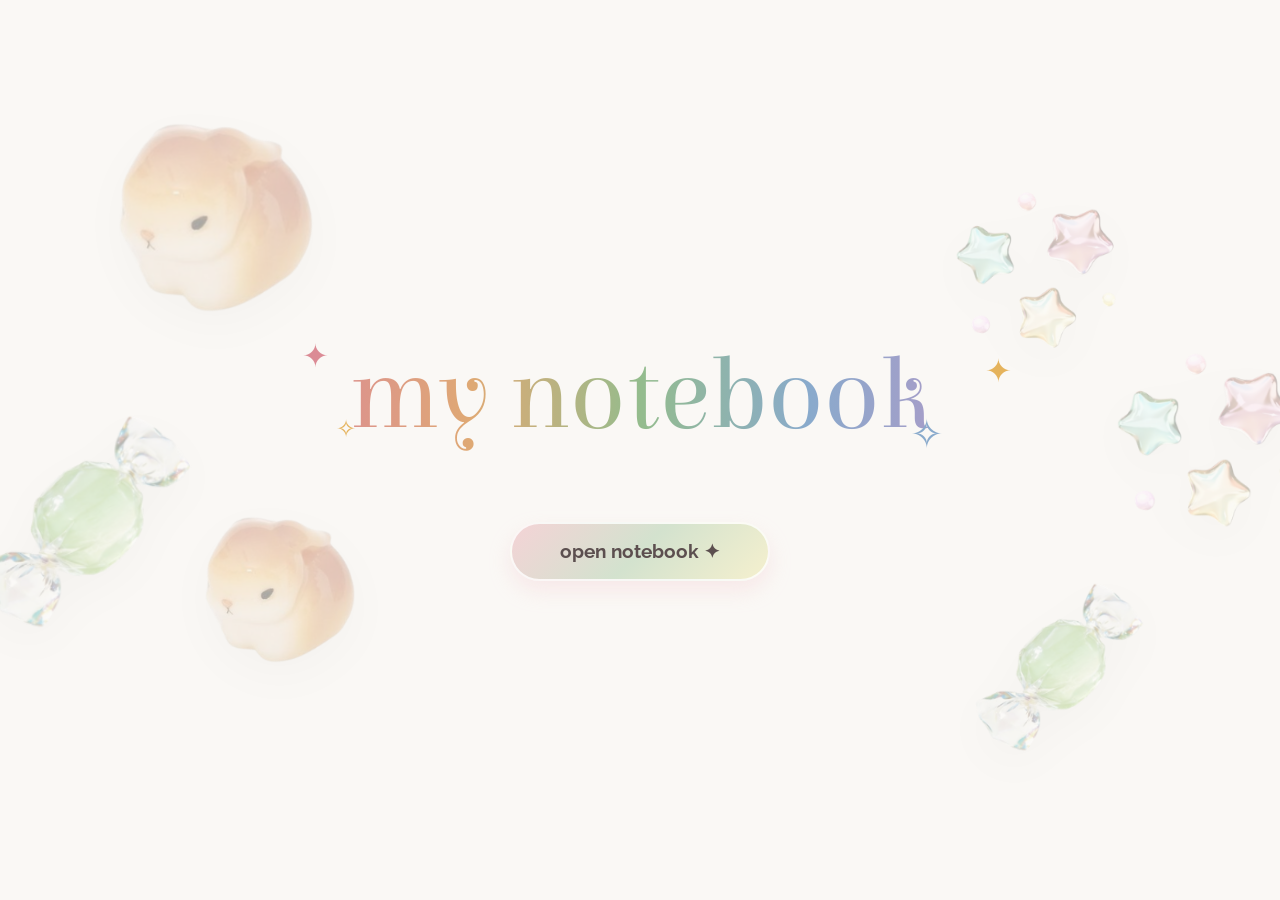
<file: index.html>
<!DOCTYPE html>
<html lang="en">
<head>
    <meta charset="UTF-8">
    <meta name="viewport" content="width=device-width, initial-scale=1.0">
    <title>My Notebook</title>
    <link rel="stylesheet" href="css/style.css">
    <link rel="stylesheet" href="https://cdnjs.cloudflare.com/ajax/libs/font-awesome/6.0.0/css/all.min.css">
    <link href="https://fonts.googleapis.com/css2?family=Elsie&family=Mulish:wght@400;600&family=Raleway:wght@500;700&display=swap" rel="stylesheet">
</head>
<body>
    
    <div id="intro-screen" class="hero-section">
        <div class="floating-assets">
            <img src="assets/bunny.png" class="deco deco-1" alt="Bunny">
            <img src="assets/candy.png" class="deco deco-2" alt="Candy">
            <img src="assets/stars.png" class="deco deco-3" alt="Stars">
            <img src="assets/bunny.png" class="deco deco-4" alt="Bunny">
            <img src="assets/candy.png" class="deco deco-5" alt="Candy">
            <img src="assets/stars.png" class="deco deco-6" alt="Stars">
        </div>

        <div class="title-wrapper">
            <span class="sparkle s1">✦</span>
            <span class="sparkle s2">✧</span>
            <h1 class="giant-title">my notebook</h1>
            <span class="sparkle s3">✦</span>
            <span class="sparkle s4">✧</span>
        </div>
        <button id="enter-btn" class="enter-btn" type="button">open notebook <span>✦</span></button>
    </div>

    <nav class="sticker-board" id="main-nav" style="display: none;">
        <a href="/" class="sticker tag-pink">Home</a>
        <a href="#" id="nav-desktop" class="sticker tag-green">Desktop</a>
        <a href="#" id="nav-cool-stuff" class="sticker tag-blue">Cool Stuff</a>
        <a href="#" id="nav-aquarium" class="sticker tag-purple">Aquarium</a>
    </nav>

    <main id="desktop" class="desktop-environment hidden">
        
        <div class="desktop-icons">
            <div class="icon" tabindex="0" id="projects-icon">
                <i class="fas fa-folder icon-graphic"></i>
                <span>Projects</span>
            </div>
            <div class="icon" tabindex="0">
                <i class="fas fa-image icon-graphic"></i>
                <span>Gallery</span>
            </div>
            <div class="icon" tabindex="0">
                <i class="fas fa-star icon-graphic"></i>
                <span>Favorites</span>
            </div>
        </div>

        <div class="os-window main-window" id="window1">
            <div class="title-bar" id="window1-header">
                <div class="window-controls">
                    <div class="control red"></div>
                    <div class="control yellow"></div>
                    <div class="control green"></div>
                </div>
                <div class="title-text">my-corner.html</div>
                <div class="spacer"></div>
            </div>
            <div class="window-content">
                <div class="content-header">
                    <h2>Welcome to my desktop</h2>
                    <p>Just a casual little space for my favorite things and bits of inspiration.</p>
                </div>
                <div class="placeholder-image">
                    <span>art goes here</span>
                </div>
            </div>
        </div>

        <div class="os-window player-window" id="window2">
            <div class="title-bar" id="window2-header">
                <div class="window-controls">
                    <div class="control red"></div>
                    <div class="control yellow"></div>
                    <div class="control green"></div>
                </div>
                <div class="title-text">MINIPLAY</div>
                <div class="spacer"></div>
            </div>
            <div class="player-content">
                <div class="album-art"><i class="fas fa-music"></i></div>
                <div class="track-info">
                    <h4>Starlight Lullaby</h4>
                    <p>Dreamy Mix</p>
                </div>
                <div class="player-controls">
                    <i class="fas fa-backward"></i>
                    <i class="fas fa-pause-circle play-btn" id="music-toggle"></i>
                    <i class="fas fa-forward"></i>
                </div>
            </div>
            <div class="progress-bar">
                <div class="progress"></div>
            </div>
        </div>

        <div class="os-window model-window" id="window3">
            <div class="title-bar" id="window3-header">
                <div class="window-controls">
                    <div class="control red"></div>
                    <div class="control yellow"></div>
                    <div class="control green"></div>
                </div>
                <div class="title-text">DOODLE_PAD.exe</div>
                <div class="spacer"></div>
            </div>
            <div class="window-content doodle-wrapper">
                <canvas id="doodle-canvas"></canvas>
                <div class="doodle-toolbar">
                    <div class="slider-container" title="Adjust Pen Size">
                        <i class="fas fa-circle dot-small"></i>
                        <input type="range" id="pen-size" min="1" max="40" value="5">
                        <i class="fas fa-circle dot-large"></i>
                    </div>
                    <div class="color-palette">
                        <div class="swatch active" style="background: #db8b95;" data-color="#db8b95"></div>
                        <div class="swatch" style="background: #dfa974;" data-color="#dfa974"></div>
                        <div class="swatch" style="background: #94bc8d;" data-color="#94bc8d"></div>
                        <div class="swatch" style="background: #89aacc;" data-color="#89aacc"></div>
                        <div class="swatch" style="background: #b099c7;" data-color="#b099c7"></div>
                        <div class="swatch" style="background: #5c4f4f;" data-color="#5c4f4f"></div>
                        <div class="swatch eraser-swatch" title="Eraser Tool" id="eraser-tool">
                            <i class="fas fa-eraser"></i>
                        </div>
                    </div>
                    <i class="fas fa-trash-alt clear-btn" id="clear-canvas" title="Clear Canvas"></i>
                </div>
            </div>
        </div>

        <div class="os-window explorer-window" id="window4" style="display: none;">
            <div class="title-bar" id="window4-header">
                <div class="window-controls">
                    <div class="control red close-btn" id="close-projects"></div>
                    <div class="control yellow"></div>
                    <div class="control green"></div>
                </div>
                <div class="title-text">~/Desktop/Projects</div>
                <div class="spacer"></div>
            </div>
            <div class="explorer-content">
                <div class="explorer-grid">
                    <div class="project-item" data-title="sky-cavern" data-desc="An Atari inspired shooter game I created as a Father's Day present for my dad!" data-link="https://github.com/botW-programmer/Sky-Cavern">
                        <i class="fas fa-gamepad folder-icon pink-icon"></i>
                        <span>sky-cavern</span>
                    </div>
                    <div class="project-item" data-title="holmes" data-desc="HOLMES is a client-side digital forensics platform designed for zero-knowledge data analysis, enabling investigators to perform disk carving, network topology mapping, and steganography detection directly within a secure browser environment." data-link="https://github.com/botW-programmer/HOLMES">
                        <i class="fas fa-user-secret folder-icon green-icon"></i>
                        <span>holmes</span>
                    </div>
                    <div class="project-item" data-title="pixel todo" data-desc="A cute desktop widget that's always running! Save your tasks here locally and come back to them whenever necessary!" data-link="https://github.com/botW-programmer/pixel-todo-widget">
                        <i class="fas fa-check-square folder-icon blue-icon"></i>
                        <span>pixel todo</span>
                    </div>
                    <div class="project-item" data-title="sprout" data-desc="Sprout is your best friend who lives right on your desktop! When you forget to take breaks, he gets sad and begins to droop, but whenever you remember, he sprouts back up!" data-link="https://github.com/botW-programmer/sprout">
                        <i class="fas fa-seedling folder-icon yellow-icon"></i>
                        <span>sprout</span>
                    </div>
                </div>
                
                <div class="preview-pane" id="project-preview">
                    <div class="preview-empty" id="preview-empty">
                        <i class="fas fa-mouse-pointer"></i>
                        <p>Select a project to view details</p>
                    </div>
                    <div class="preview-details hidden" id="preview-details">
                        <h3 id="preview-title">Project Name</h3>
                        <p id="preview-desc">Description goes here.</p>
                        <a href="#" id="preview-link" target="_blank" class="github-btn"><i class="fab fa-github"></i> View on GitHub</a>
                    </div>
                </div>
            </div>
        </div>
    </main>

    <section id="aquarium-view" style="display: none;">
        <div class="aquarium-scene" id="aquarium-container">
            <div class="hint-text">Click to feed the fish!</div>
            </div>
    </section>

    <audio id="bg-music" loop>
        <source src="assets/music.mp3" type="audio/mpeg">
    </audio>

    <script>
        // core nav/ intro logi
        const enterBtn = document.getElementById('enter-btn');
        const introScreen = document.getElementById('intro-screen');
        const desktopView = document.getElementById('desktop');
        const aquariumView = document.getElementById('aquarium-view');
        const mainNav = document.getElementById('main-nav');
        
        const bgMusic = document.getElementById('bg-music');
        const musicToggleBtn = document.getElementById('music-toggle');

        enterBtn.addEventListener('click', () => {
            introScreen.classList.add('fade-out');
            try { bgMusic.play(); } catch (err) { console.log(err); }

            setTimeout(() => {
                introScreen.style.display = 'none';
                desktopView.classList.remove('hidden');
                desktopView.classList.add('visible');
                mainNav.style.display = 'flex';
                
                initDoodlePad(); 
            }, 600);
        });

        document.getElementById('nav-desktop').addEventListener('click', (e) => {
            e.preventDefault();
            aquariumView.style.display = 'none';
            desktopView.style.display = 'block';
        });

        document.getElementById('nav-aquarium').addEventListener('click', (e) => {
            e.preventDefault();
            desktopView.style.display = 'none';
            aquariumView.style.display = 'flex';
            initAquarium(); 
        });

        document.getElementById('nav-cool-stuff').addEventListener('click', (e) => {
            e.preventDefault();
            // Switch to desktop if they are in aquarium
            aquariumView.style.display = 'none';
            desktopView.style.display = 'block';
            document.querySelectorAll('.os-window').forEach(w => w.style.zIndex = "10");
            document.getElementById('window3').style.zIndex = "100";
        });

        // music
        musicToggleBtn.addEventListener('click', () => {
            if (bgMusic.paused) {
                bgMusic.play();
                musicToggleBtn.classList.remove('fa-play-circle');
                musicToggleBtn.classList.add('fa-pause-circle');
            } else {
                bgMusic.pause();
                musicToggleBtn.classList.remove('fa-pause-circle');
                musicToggleBtn.classList.add('fa-play-circle');
            }
        });

        // sparkle mouse trail
        const colors = ['#f4d3d6', '#f5e0c6', '#f5f0ce', '#d3e2ce', '#c4d7e8', '#e2d4e8'];
        document.addEventListener('mousemove', function(e) {
            if (Math.random() > 0.6) {
                let sparkle = document.createElement('div');
                sparkle.classList.add('mouse-sparkle');
                sparkle.style.left = e.pageX + 'px';
                sparkle.style.top = e.pageY + 'px';
                sparkle.style.background = colors[Math.floor(Math.random() * colors.length)];
                document.body.appendChild(sparkle);
                setTimeout(() => { sparkle.remove(); }, 1000);
            }
        });

        // window dragging logic
        dragElement(document.getElementById("window1"));
        dragElement(document.getElementById("window2"));
        dragElement(document.getElementById("window3"));
        dragElement(document.getElementById("window4")); 

        function dragElement(elmnt) {
            var pos1 = 0, pos2 = 0, pos3 = 0, pos4 = 0;
            if (document.getElementById(elmnt.id + "-header")) {
                document.getElementById(elmnt.id + "-header").onmousedown = dragMouseDown;
            } else {
                elmnt.onmousedown = dragMouseDown;
            }

            function dragMouseDown(e) {
                e = e || window.event;
                e.preventDefault();
                document.querySelectorAll('.os-window').forEach(w => w.style.zIndex = "10");
                elmnt.style.zIndex = "100";
                pos3 = e.clientX;
                pos4 = e.clientY;
                document.onmouseup = closeDragElement;
                document.onmousemove = elementDrag;
            }

            function elementDrag(e) {
                e = e || window.event;
                e.preventDefault();
                pos1 = pos3 - e.clientX;
                pos2 = pos4 - e.clientY;
                pos3 = e.clientX;
                pos4 = e.clientY;
                elmnt.style.top = (elmnt.offsetTop - pos2) + "px";
                elmnt.style.left = (elmnt.offsetLeft - pos1) + "px";
            }

            function closeDragElement() {
                document.onmouseup = null;
                document.onmousemove = null;
            }
        }

        // file explorer logic
        const projectsIcon = document.getElementById('projects-icon');
        const explorerWindow = document.getElementById('window4');
        const closeProjectsBtn = document.getElementById('close-projects');
        const projectItems = document.querySelectorAll('.project-item');
        const previewEmpty = document.getElementById('preview-empty');
        const previewDetails = document.getElementById('preview-details');
        const previewTitle = document.getElementById('preview-title');
        const previewDesc = document.getElementById('preview-desc');
        const previewLink = document.getElementById('preview-link');

        projectsIcon.addEventListener('click', () => {
            explorerWindow.style.display = 'flex';
            document.querySelectorAll('.os-window').forEach(w => w.style.zIndex = "10");
            explorerWindow.style.zIndex = "100";
            explorerWindow.style.animation = 'none';
            explorerWindow.offsetHeight; 
            explorerWindow.style.animation = 'popIn 0.4s cubic-bezier(0.34, 1.56, 0.64, 1) forwards';
        });

        closeProjectsBtn.addEventListener('click', () => { explorerWindow.style.display = 'none'; });

        projectItems.forEach(item => {
            item.addEventListener('click', () => {
                projectItems.forEach(i => i.classList.remove('active'));
                item.classList.add('active');
                previewTitle.innerText = item.getAttribute('data-title');
                previewDesc.innerText = item.getAttribute('data-desc');
                previewLink.href = item.getAttribute('data-link');
                previewEmpty.style.display = 'none';
                previewDetails.classList.remove('hidden');
            });
        });

        // doodle pad logic
        function initDoodlePad() {
            const canvas = document.getElementById('doodle-canvas');
            const ctx = canvas.getContext('2d');
            const wrapper = document.querySelector('.doodle-wrapper');
            
            canvas.width = wrapper.clientWidth;
            canvas.height = wrapper.clientHeight - 60; 

            let painting = false;
            let currentColor = '#db8b95'; 
            let currentSize = 5;
            let isErasing = false;

            const sizeSlider = document.getElementById('pen-size');
            sizeSlider.addEventListener('input', (e) => { currentSize = e.target.value; });

            function startPosition(e) { painting = true; draw(e); }
            function endPosition() { painting = false; ctx.beginPath(); }
            function draw(e) {
                if (!painting) return;
                const rect = canvas.getBoundingClientRect();
                const x = e.clientX - rect.left;
                const y = e.clientY - rect.top;

                ctx.lineWidth = currentSize;
                ctx.lineCap = 'round';
                
                if (isErasing) {
                    ctx.globalCompositeOperation = 'destination-out';
                } else {
                    ctx.globalCompositeOperation = 'source-over';
                    ctx.strokeStyle = currentColor;
                }

                ctx.lineTo(x, y);
                ctx.stroke();
                ctx.beginPath();
                ctx.moveTo(x, y);
            }

            canvas.addEventListener('mousedown', startPosition);
            canvas.addEventListener('mouseup', endPosition);
            canvas.addEventListener('mousemove', draw);
            canvas.addEventListener('mouseleave', endPosition); 

            const swatches = document.querySelectorAll('.swatch');
            swatches.forEach(swatch => {
                swatch.addEventListener('click', () => {
                    swatches.forEach(s => s.classList.remove('active'));
                    swatch.classList.add('active');
                    if (swatch.id === 'eraser-tool') {
                        isErasing = true;
                    } else {
                        isErasing = false;
                        currentColor = swatch.getAttribute('data-color');
                    }
                });
            });

            document.getElementById('clear-canvas').addEventListener('click', () => {
                ctx.clearRect(0, 0, canvas.width, canvas.height);
            });
        }

        // aquarium logic
        function initAquarium() {
            const container = document.getElementById('aquarium-container');
            if (container.hasAttribute('data-initialized')) return;
            container.setAttribute('data-initialized', 'true');

            // Your custom image assets
            const fishAssets = [
                'assets/seahorse.png', 
                'assets/squid.png', 
                'assets/pufferfish.png', 
                'assets/fish1.png', 
                'assets/fish2.png'
            ];
            const fishes = [];
            
            // 850x1080
            // Assuming the wood on sides is ~120px thick. We keep fish within safe zones.
            const minX = 120;
            const maxX = 850 - 120 - 80; // 80 is approx fish width
            const minY = 50;
            const maxY = 1080 - 100; // keep them off the bottom

            // spawn one of animal
            fishAssets.forEach((assetPath) => {
                let fishImg = document.createElement('img');
                fishImg.src = assetPath;
                fishImg.className = 'custom-animal';
                container.appendChild(fishImg);

                fishes.push({
                    el: fishImg,
                    x: minX + Math.random() * (maxX - minX),
                    y: minY + Math.random() * (maxY - minY),
                    tx: minX + Math.random() * (maxX - minX),
                    ty: minY + Math.random() * (maxY - minY),
                    speed: 0.6 + Math.random() * 1.5
                });
            });

            // food dropping mech
            container.addEventListener('mousedown', (e) => {
                const rect = container.getBoundingClientRect();
                
                const scaleX = 850 / rect.width;
                const scaleY = 1080 / rect.height;
                const clickX = (e.clientX - rect.left) * scaleX;
                const clickY = (e.clientY - rect.top) * scaleY;

                // don't drop food if clicked on the wooden borders
                if (clickX < minX || clickX > maxX + 80) return;

                let foodEl = document.createElement('div');
                foodEl.className = 'fish-food';
                foodEl.style.left = clickX + 'px';
                foodEl.style.top = clickY + 'px';
                container.appendChild(foodEl);

                fishes.forEach(f => {
                    if (Math.random() > 0.2) {
                        f.tx = clickX; 
                        f.ty = Math.min(clickY + (Math.random() * 100), maxY); 
                    }
                });

                setTimeout(() => { if(foodEl.parentNode) foodEl.remove(); }, 3500);
            });

            // fish animation Loop
            function animateFish() {
                fishes.forEach(f => {
                    let dx = f.tx - f.x;
                    let dy = f.ty - f.y;
                    let dist = Math.sqrt(dx*dx + dy*dy);

                    if (dist < 20) {
                        f.tx = minX + Math.random() * (maxX - minX);
                        f.ty = minY + Math.random() * (maxY - minY);
                    } else {
                        f.x += (dx / dist) * f.speed;
                        f.y += (dy / dist) * f.speed;
                    }

                    let flip = dx > 0 ? 'scaleX(-1)' : 'scaleX(1)';
                    f.el.style.transform = `translate(${f.x}px, ${f.y}px) ${flip}`;
                });
                requestAnimationFrame(animateFish);
            }
            animateFish();
        }
    </script>
</body>
</html>
</file>
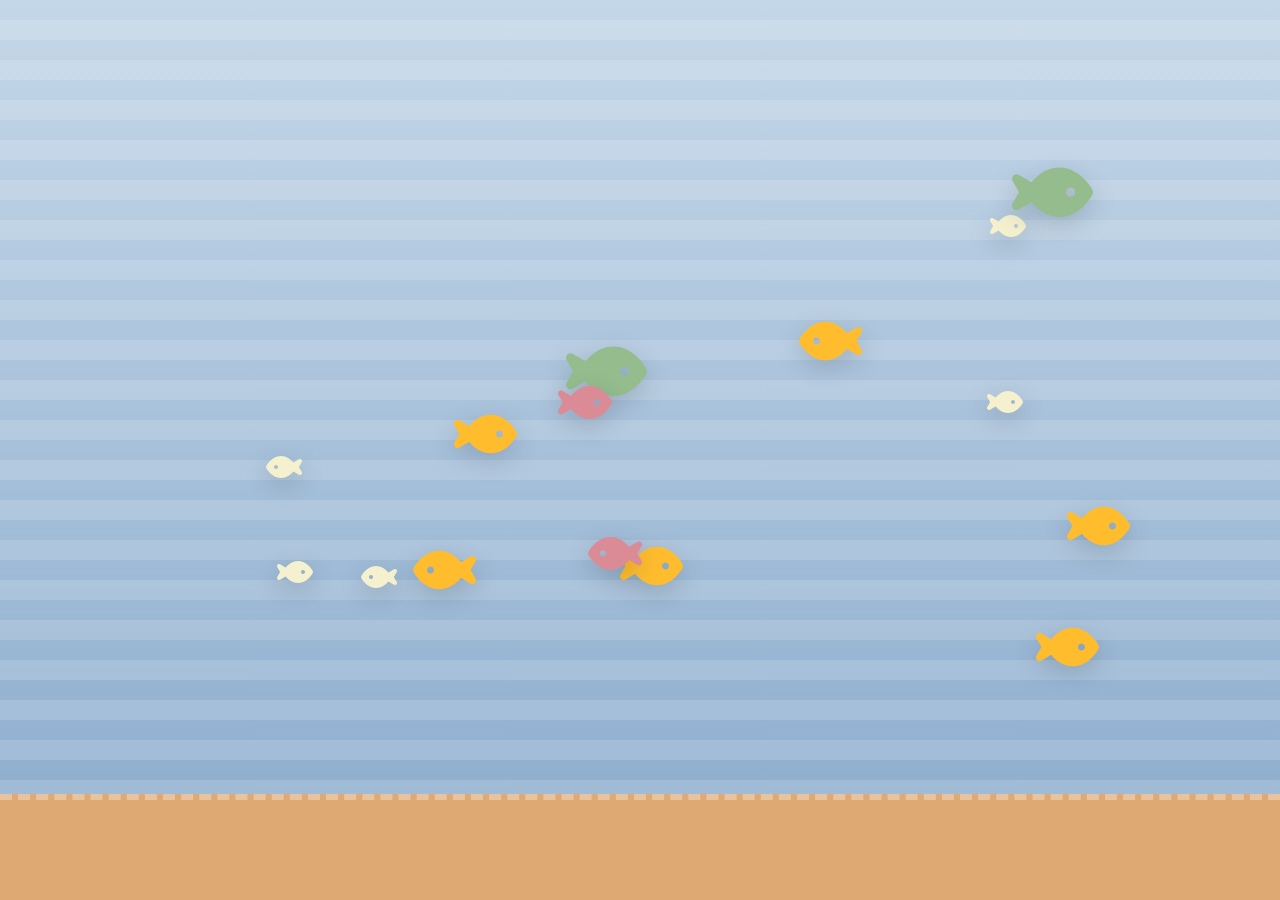
<file: aquarium.html>
<!DOCTYPE html>
<html lang="en">
<head>
    <meta charset="UTF-8">
    <meta name="viewport" content="width=device-width, initial-scale=1.0">
    <title>My Aquarium</title>
    <link rel="stylesheet" href="https://cdnjs.cloudflare.com/ajax/libs/font-awesome/6.0.0/css/all.min.css">
    <link href="https://fonts.googleapis.com/css2?family=Elsie&family=Mulish:wght@400;600&family=Raleway:wght@500;700&display=swap" rel="stylesheet">
    
    <style>
        body, html {
            margin: 0;
            padding: 0;
            width: 100vw;
            height: 100vh;
            overflow: hidden;
            /* Beautiful deep pastel water gradient */
            background: linear-gradient(180deg, #c4d7e8 0%, #89aacc 100%);
            font-family: 'Mulish', sans-serif;
            cursor: crosshair; /* Encourages clicking! */
        }

        /* Animated Water Reflections */
        .water-overlay {
            position: absolute;
            top: 0; left: 0; right: 0; bottom: 0;
            background: repeating-linear-gradient(
                0deg,
                transparent,
                transparent 20px,
                rgba(255,255,255,0.15) 20px,
                rgba(255,255,255,0.15) 40px
            );
            pointer-events: none;
            animation: waterMove 20s linear infinite;
            z-index: 2;
        }

        @keyframes waterMove {
            from { background-position: 0 0; }
            to { background-position: 0 100px; }
        }

        /* The Sand Floor */
        .sand-bottom {
            position: absolute;
            bottom: 0; left: 0; right: 0;
            height: 100px;
            background: #dfa974;
            border-top: 6px dashed rgba(255,255,255,0.3);
            z-index: 3;
        }

        /* Instructions that fade out */
        .hint-text {
            position: absolute;
            top: 40%;
            width: 100%;
            text-align: center;
            font-family: 'Elsie', serif;
            font-size: 3rem;
            color: rgba(255,255,255,0.7);
            pointer-events: none;
            animation: fadeOut 4s ease forwards;
            animation-delay: 2s;
            z-index: 1;
        }

        @keyframes fadeOut {
            0% { opacity: 0.7; transform: translateY(0); }
            100% { opacity: 0; transform: translateY(-20px); }
        }

        /* The Fish ecosystem */
        .fish {
            position: absolute;
            top: 0; left: 0;
            color: #ffbd2e; 
            filter: drop-shadow(0 8px 12px rgba(0,0,0,0.15));
            animation: wiggle 1.5s ease-in-out infinite;
            z-index: 10;
        }

        /* Scaled up fish varieties for the full screen */
        .standard-fish { font-size: 3.5rem; }
        .pink-fish { color: #db8b95; font-size: 3rem; animation-delay: 0.2s;}
        .green-fish { color: #94bc8d; font-size: 4.5rem; animation-delay: 0.5s;}
        .tiny-fish { color: #f5f0ce; font-size: 2rem; animation-duration: 0.8s; }

        @keyframes wiggle {
            0%, 100% { margin-top: 0px; }
            50% { margin-top: -8px; }
        }

        /* Fish Food */
        .fish-food {
            position: absolute;
            width: 15px;
            height: 15px;
            background: #8b5a2b; 
            border-radius: 50%;
            z-index: 5;
            animation: sink 4s linear forwards;
            pointer-events: none;
        }

        @keyframes sink {
            0% { transform: translateY(0); opacity: 1; }
            80% { opacity: 1; }
            100% { transform: translateY(100vh); opacity: 0; }
        }
    </style>
</head>
<body>

    <div class="water-overlay"></div>
    <div class="sand-bottom"></div>
    <div class="hint-text">Click to feed the fish!</div>

    <script>
        const container = document.body;
        const fishCount = 15; // Lots of fish for the big tank!
        const fishes = [];
        const fishTypes = ['fish standard-fish', 'fish pink-fish', 'fish green-fish', 'fish tiny-fish'];

        // Spawn the fish
        for (let i = 0; i < fishCount; i++) {
            let fishEl = document.createElement('i');
            fishEl.className = 'fas fa-fish ' + fishTypes[Math.floor(Math.random() * fishTypes.length)];
            container.appendChild(fishEl);

            fishes.push({
                el: fishEl,
                x: Math.random() * (window.innerWidth - 100),
                y: Math.random() * (window.innerHeight - 150),
                tx: Math.random() * window.innerWidth,
                ty: Math.random() * (window.innerHeight - 150),
                speed: 1 + Math.random() * 2, // Faster speeds for the big screen
                isEating: false
            });
        }

        // Drop Food on Click
        container.addEventListener('mousedown', (e) => {
            const clickX = e.clientX;
            const clickY = e.clientY;

            let foodEl = document.createElement('div');
            foodEl.className = 'fish-food';
            foodEl.style.left = (clickX - 7) + 'px'; // Center food on cursor
            foodEl.style.top = clickY + 'px';
            container.appendChild(foodEl);

            // Alert the fish!
            fishes.forEach(f => {
                if (Math.random() > 0.3) {
                    f.tx = clickX - 25; 
                    f.ty = clickY + (Math.random() * 150); 
                    f.isEating = true;
                }
            });

            setTimeout(() => {
                if(foodEl.parentNode) foodEl.remove();
            }, 4000);
        });

        // The swimming animation loop
        function animateFish() {
            const width = window.innerWidth;
            const height = window.innerHeight;

            fishes.forEach(f => {
                let dx = f.tx - f.x;
                let dy = f.ty - f.y;
                let dist = Math.sqrt(dx*dx + dy*dy);

                if (dist < 20) {
                    f.isEating = false;
                    f.tx = Math.random() * (width - 100) + 20;
                    f.ty = Math.random() * (height - 150) + 20;
                } else {
                    f.x += (dx / dist) * f.speed;
                    f.y += (dy / dist) * f.speed;
                }

                let flip = dx > 0 ? 'scaleX(-1)' : 'scaleX(1)';
                f.el.style.transform = `translate(${f.x}px, ${f.y}px) ${flip}`;
            });

            requestAnimationFrame(animateFish);
        }
        animateFish();
    </script>
</body>
</html>
</file>
<file: css/style.css>
:root {
    --text-main: #5c4f4f;
    --text-muted: #9c8e8e;
    
    --glass-bg: rgba(255, 255, 255, 0.65);
    --glass-border: rgba(255, 255, 255, 0.9);
    --window-shadow: 0 20px 40px rgba(163, 150, 140, 0.25); /* Slightly deeper shadow */
    
    --pastel-pink: #f8afb5;
    --pastel-orange: #ffc291;
    --pastel-yellow: #fff29a;
    --pastel-green: #c1eeb3;
    --pastel-blue: #b7d2eb;
    --pastel-purple: #deb0f0;
    
    --font-whimsical: 'Elsie', serif;
    --font-body: 'Mulish', sans-serif;
    --font-ui: 'Raleway', sans-serif;
}

body {
    margin: 0;
    font-family: var(--font-body);
    background-color: #eec7cb; 
    color: var(--text-main);
    overflow: hidden;
    
    cursor: crosshair; 
}

body::before {
    content: "";
    position: fixed;
    top: 0; left: 0; right: 0; bottom: 0;
    z-index: -2;
    background: linear-gradient(
        60deg,
        var(--pastel-pink), var(--pastel-orange), var(--pastel-yellow),
        var(--pastel-green), var(--pastel-blue), var(--pastel-purple), var(--pastel-pink)
    );
    background-size: 400% 400%;
    animation: pastelWave 20s ease-in-out infinite; 
    opacity: 0.35; 
}

@keyframes pastelWave {
    0% { background-position: 0% 50%; }
    50% { background-position: 100% 50%; }
    100% { background-position: 0% 50%; }
}

.mouse-sparkle {
    position: absolute;
    width: 33px;
    height: 33px;
    border-radius: 50%;
    pointer-events: none;
    z-index: 9999;
    box-shadow: 0 0 10px rgba(255,255,255,0.8);
    animation: fallAndFade 1s cubic-bezier(0.25, 1, 0.5, 1) forwards;
}

@keyframes fallAndFade {
    0% { opacity: 0.8; transform: scale(1) translateY(0); }
    100% { opacity: 0; transform: scale(0.2) translateY(30px); }
}

h1, h2, h3 { font-family: var(--font-whimsical); font-weight: 400; margin: 0; }


.floating-assets {
    position: absolute;
    top: 0;
    left: 0;
    width: 100%;
    height: 100%;
    pointer-events: none;
    z-index: 1;
    overflow: hidden;
}

.deco {
    position: absolute;
    opacity: 0.35;
    filter: drop-shadow(0 15px 25px rgba(0,0,0,0.08));
    animation: gentleFloat 6s ease-in-out infinite;
}

.deco-1 { top: 12%; left: 8%; width: 220px; animation-delay: 0s; }
.deco-2 { bottom: 15%; right: 10%; width: 190px; animation-delay: 1.5s; }
.deco-3 { top: 20%; right: 12%; width: 180px; animation-delay: 0.7s; }
.deco-4 { bottom: 25%; left: 15%; width: 170px; animation-delay: 2.2s; }
.deco-5 { top: 45%; left: -3%; width: 240px; animation-delay: 1.1s; }
.deco-6 { bottom: 40%; right: -2%; width: 200px; animation-delay: 0.4s; }

@keyframes gentleFloat {
    0%, 100% { transform: translateY(0px); }
    50% { transform: translateY(-25px); }
}

.hero-section {
    position: fixed;
    top: 0; left: 0;
    width: 100%; height: 100vh;
    display: flex;
    flex-direction: column;
    justify-content: center;
    align-items: center;
    text-align: center;
    z-index: 5000;
    background: #faf8f5;
    transition: opacity 0.6s ease, transform 0.8s ease;
}

.fade-out {
    opacity: 0;
    transform: scale(1.1);
    pointer-events: none;
}

.title-wrapper { position: relative; display: inline-block; margin-bottom: 3rem; }

.giant-title {
    font-size: clamp(4rem, 8vw, 8rem);
    line-height: 1.2;
    background: linear-gradient(90deg, #db8b95, #dfa974, #94bc8d, #89aacc, #b099c7);
    -webkit-background-clip: text;
    -webkit-text-fill-color: transparent;
    background-clip: text;
    color: transparent;
    padding: 1rem 3rem;
}

.sparkle {
    position: absolute;
    color: #e5b35c;
    font-size: 2rem;
    animation: floatSparkle 3s ease-in-out infinite;
}
.s1 { top: 10%; left: 0; animation-delay: 0s; color: #db8b95;}
.s2 { bottom: 20%; left: 5%; animation-delay: 1s; font-size: 1.5rem;}
.s3 { top: 20%; right: -5%; animation-delay: 0.5s; }
.s4 { bottom: 10%; right: 5%; animation-delay: 1.5s; font-size: 2.5rem; color: #89aacc;}

@keyframes floatSparkle {
    0%, 100% { transform: translateY(0) scale(1); opacity: 0.8;}
    50% { transform: translateY(-10px) scale(1.2); opacity: 1;}
}

.enter-btn {
    font-family: var(--font-ui);
    font-size: 1.2rem;
    font-weight: 700;
    color: #5c4f4f;
    background: linear-gradient(135deg, #f4d3d6, #d3e2ce, #f5f0ce);
    border: 2px solid rgba(255, 255, 255, 0.8);
    padding: 1rem 3rem;
    border-radius: 50px;
    cursor: pointer;
    box-shadow: 0 10px 20px rgba(244, 211, 214, 0.4);
    transition: transform 0.3s cubic-bezier(0.34, 1.56, 0.64, 1), box-shadow 0.3s;
    animation: pulseButton 2s infinite;
    position: relative;
    z-index: 10;
}

.enter-btn:hover {
    transform: scale(1.05) translateY(-3px);
    box-shadow: 0 15px 25px rgba(211, 226, 206, 0.5);
    animation: none;
}

.enter-btn:hover {
    transform: scale(1.05) translateY(-3px);
    box-shadow: 0 15px 25px rgba(219, 139, 149, 0.4);
    animation: none; /* Stops pulsing on hover */
}

@keyframes pulseButton {
    0%, 100% { transform: scale(1); }
    50% { transform: scale(1.03); }
}


/* --- Desktop Environment --- */
.desktop-environment {
    height: 100vh;
    position: relative;
    padding: 6rem 2rem 2rem 2rem;
    box-sizing: border-box;
}

/* State before the button is clicked */
.hidden { opacity: 0; pointer-events: none; }

/* State after the button is clicked - cascades animation to windows */
.visible .os-window {
    animation: popIn 0.8s cubic-bezier(0.34, 1.56, 0.64, 1) forwards;
}
.visible #window2 { animation-delay: 0.15s; }

@keyframes popIn {
    0% { opacity: 0; transform: translateY(40px) scale(0.9); }
    100% { opacity: 1; transform: translateY(0) scale(1); }
}


/* --- Desktop UI Elements (Nav, Icons, Windows) --- */
.sticker-board {
    display: flex;
    justify-content: center;
    gap: 1.5rem;
    padding: 2rem;
    position: fixed;
    width: 100%;
    top: 0;
    z-index: 1000;
    box-sizing: border-box;
}

.sticker {
    text-decoration: none;
    color: var(--text-main);
    font-family: var(--font-ui);
    font-size: 1.1rem;
    font-weight: 700;
    text-transform: lowercase;
    padding: 0.8rem 2rem;
    border-radius: 30px;
    border: 2px dashed rgba(255, 255, 255, 0.8);
    background-color: rgba(255,255,255,0.4);
    backdrop-filter: blur(5px);
    box-shadow: 2px 3px 0 rgba(0,0,0,0.05);
    transition: transform 0.2s cubic-bezier(0.34, 1.56, 0.64, 1);
}
.sticker:hover { transform: scale(1.1) rotate(3deg); }

.desktop-icons { display: flex; flex-direction: column; gap: 1.5rem; width: 100px; }
.icon {
    display: flex; flex-direction: column; align-items: center; text-align: center;
    cursor: pointer; padding: 0.5rem; border-radius: 8px; transition: background 0.1s;
}
.icon:hover { background: rgba(255, 255, 255, 0.4); }
.icon-graphic { font-size: 2.5rem; color: rgba(255, 255, 255, 1); text-shadow: 0 2px 5px rgba(0,0,0,0.1); margin-bottom: 0.5rem; }
.icon span { font-family: var(--font-ui); font-size: 0.9rem; font-weight: 600; }

.os-window {
    position: absolute;
    background: var(--glass-bg);
    backdrop-filter: blur(20px);
    -webkit-backdrop-filter: blur(20px);
    border: 1px solid var(--glass-border);
    border-radius: 12px;
    box-shadow: var(--window-shadow);
    overflow: hidden;
    display: flex;
    flex-direction: column;
    opacity: 0; /* Starts invisible for the pop-in animation */
}

.title-bar {
    display: flex; align-items: center; justify-content: space-between;
    padding: 0.75rem 1rem; background: rgba(255, 255, 255, 0.4);
    border-bottom: 1px solid rgba(255,255,255,0.8); cursor: grab;
}
.title-bar:active { cursor: grabbing; }

.window-controls { display: flex; gap: 0.5rem; width: 60px; }
.control { width: 12px; height: 12px; border-radius: 50%; }
.red { background-color: #ff5f56; }
.yellow { background-color: #ffbd2e; }
.green { background-color: #27c93f; }
.title-text { font-family: var(--font-ui); font-size: 0.85rem; font-weight: 700; color: var(--text-muted); }
.spacer { width: 60px; }

/* Main Window */
.main-window { top: 25%; left: 20%; width: 600px; height: 400px; }
.window-content { padding: 2rem; display: flex; flex-direction: column; height: 100%; box-sizing: border-box;}
.content-header h2 { font-size: 2.5rem; color: #db8b95; }
.placeholder-image {
    flex-grow: 1; background: rgba(255, 255, 255, 0.3);
    border: 2px dashed rgba(255, 255, 255, 0.9); border-radius: 8px;
    display: flex; align-items: center; justify-content: center;
    color: var(--text-muted); font-family: var(--font-ui); margin-top: 1rem;
}

/* Player Window */
.player-window { top: 60%; right: 15%; width: 320px; }
.player-content { padding: 1.5rem; display: flex; align-items: center; gap: 1rem; }
.album-art {
    width: 60px; height: 60px; background: var(--pastel-pink); border-radius: 8px;
    display: flex; align-items: center; justify-content: center; font-size: 1.5rem; color: white;
}
.track-info { flex-grow: 1; }
.track-info h4 { font-family: var(--font-ui); font-weight: 700; font-size: 1rem; }
.track-info p { margin: 0.2rem 0 0 0; font-size: 0.8rem; color: var(--text-muted); }
.player-controls { display: flex; align-items: center; gap: 0.8rem; color: var(--text-muted); font-size: 1.1rem; }
.play-btn { font-size: 2rem; color: #89aacc; cursor: pointer; transition: transform 0.2s;}
.play-btn:hover { transform: scale(1.1); }
.progress-bar { height: 4px; background: rgba(255,255,255,0.4); width: 100%; }
.progress { width: 45%; height: 100%; background: #89aacc; }

/* --- Upgraded Doodle Pad Window --- */
.model-window { 
    top: 10%; 
    left: 20%; /* Moved left so it sits nicely with the new Aquarium */
    width: 420px; 
    height: 400px;
    display: flex;
    flex-direction: column;
}

.doodle-wrapper {
    flex: 1; 
    padding: 0; 
    display: flex; 
    flex-direction: column;
    background: rgba(255, 255, 255, 0.4);
}

#doodle-canvas {
    flex: 1;
    cursor: crosshair;
}

.doodle-toolbar {
    height: 60px;
    background: rgba(255, 255, 255, 0.85);
    border-top: 1px solid var(--glass-border);
    display: flex;
    align-items: center;
    justify-content: space-between;
    padding: 0 15px;
    gap: 10px;
}

.slider-container {
    display: flex;
    align-items: center;
    gap: 8px;
}
.dot-small { font-size: 0.4rem; color: var(--text-muted); }
.dot-large { font-size: 0.9rem; color: var(--text-muted); }

input[type="range"] {
    -webkit-appearance: none;
    width: 70px;
    background: transparent;
}
input[type="range"]::-webkit-slider-thumb {
    -webkit-appearance: none;
    height: 14px;
    width: 14px;
    border-radius: 50%;
    background: #db8b95;
    cursor: pointer;
    margin-top: -5px;
    box-shadow: 0 2px 4px rgba(0,0,0,0.2);
}
input[type="range"]::-webkit-slider-runnable-track {
    width: 100%;
    height: 5px;
    cursor: pointer;
    background: rgba(0,0,0,0.1);
    border-radius: 3px;
}

.color-palette {
    display: flex;
    align-items: center;
    gap: 8px;
}
.swatch {
    width: 22px;
    height: 22px;
    border-radius: 50%;
    cursor: pointer;
    border: 2px solid transparent;
    transition: transform 0.2s, border-color 0.2s;
}
.swatch:hover { transform: scale(1.1); }
.swatch.active {
    border-color: var(--text-dark);
    transform: scale(1.15);
    box-shadow: 0 3px 6px rgba(0,0,0,0.15);
}
.eraser-swatch {
    display: flex;
    align-items: center;
    justify-content: center;
    background: white;
    color: var(--text-muted);
    border: 2px dashed var(--text-muted);
    font-size: 0.8rem;
    margin-left: 5px; 
}
.eraser-swatch.active { border: 2px solid #ff5f56; color: #ff5f56; }
.clear-btn {
    color: var(--text-muted);
    cursor: pointer;
    font-size: 1.2rem;
    transition: color 0.2s, transform 0.2s;
}
.clear-btn:hover { color: #ff5f56; transform: scale(1.1); }





/* --- NEW: File Explorer (Projects Window) --- */
.explorer-window {
    top: 20%;
    left: 25%;
    width: 600px;
    height: 450px;
    display: none; /* Initially hidden */
}

/* Red button gets a pointer so they know it closes */
.close-btn { cursor: pointer; }
.close-btn:hover { filter: brightness(0.8); }

.explorer-content {
    display: flex;
    flex-direction: column;
    height: 100%;
    background: rgba(255, 255, 255, 0.5);
}

.explorer-grid {
    display: flex;
    flex-wrap: wrap;
    gap: 2rem;
    padding: 2rem;
    flex: 1;
    align-content: flex-start;
    overflow-y: auto;
}

.project-item {
    display: flex;
    flex-direction: column;
    align-items: center;
    width: 100px;
    cursor: pointer;
    padding: 0.8rem;
    border-radius: 12px;
    border: 2px solid transparent;
    transition: all 0.2s;
    text-align: center;
}

.project-item:hover {
    background: rgba(255, 255, 255, 0.7);
    transform: translateY(-2px);
}

.project-item.active {
    background: rgba(255, 255, 255, 0.9);
    border-color: var(--pastel-pink);
    box-shadow: 0 5px 15px rgba(0,0,0,0.05);
}

.folder-icon {
    font-size: 3.5rem;
    margin-bottom: 0.8rem;
    filter: drop-shadow(0 4px 6px rgba(0,0,0,0.1));
}
/* Cute varied folder colors */
.pink-icon { color: #db8b95; }
.green-icon { color: #94bc8d; }
.blue-icon { color: #89aacc; }
.yellow-icon { color: #dfa974; }

.project-item span {
    font-family: var(--font-ui);
    font-size: 0.9rem;
    font-weight: 700;
    color: var(--text-dark);
}

/* --- Preview Pane Styling --- */
.preview-pane {
    background: rgba(255, 255, 255, 0.85);
    border-top: 1px solid var(--glass-border);
    padding: 1.5rem 2rem;
    min-height: 140px;
    box-sizing: border-box;
}

.preview-empty {
    display: flex;
    flex-direction: column;
    align-items: center;
    justify-content: center;
    color: var(--text-muted);
    height: 100%;
    opacity: 0.6;
}
.preview-empty i { font-size: 1.5rem; margin-bottom: 0.5rem; }

.preview-details {
    display: flex;
    flex-direction: column;
    height: 100%;
}

.preview-details h3 {
    margin: 0 0 0.5rem 0;
    font-family: var(--font-ui);
    font-size: 1.4rem;
    font-weight: 700;
    color: var(--text-dark);
}

.preview-details p {
    margin: 0 0 1rem 0;
    font-size: 1rem;
    color: var(--text-muted);
    line-height: 1.4;
}

.github-btn {
    display: inline-flex;
    align-items: center;
    gap: 0.5rem;
    padding: 0.6rem 1.2rem;
    background: var(--text-dark);
    color: white;
    text-decoration: none;
    border-radius: 30px;
    font-family: var(--font-ui);
    font-weight: 700;
    font-size: 0.9rem;
    align-self: flex-start;
    transition: transform 0.2s, box-shadow 0.2s;
}

.github-btn:hover {
    transform: translateY(-2px);
    box-shadow: 0 4px 10px rgba(0,0,0,0.2);
}

/* Hides the active preview until clicked */
.preview-details.hidden { display: none; }



/* --- NEW: Full-Size Custom Asset Aquarium View --- */
#aquarium-view {
    /* Fills the screen and centers the aquarium graphic */
    width: 100vw;
    height: 100vh;
    padding-top: 6rem; /* Leaves room for the nav bar */
    box-sizing: border-box;
    display: flex;
    justify-content: center;
    align-items: center;
    background-color: #faf8f5;
    overflow: hidden;
}

.aquarium-scene {
    position: relative;
    /* Exactly matches image asset dimensions */
    width: 850px;
    height: 1080px;
    background: url('../assets/aquarium.png') no-repeat center center;
    background-size: cover;
    
    /* This automatically scales the 850x1080 scene down to fit any laptop or monitor screen without breaking the boundaries */
    transform: scale(min(calc(100vw / 900), calc(80vh / 1080)));
    transform-origin: center center;
    
    border-radius: 20px;
    box-shadow: 0 20px 50px rgba(0,0,0,0.15);
    overflow: hidden;
    cursor: crosshair;
}

/* Custom Animal Assets */
.custom-animal {
    position: absolute;
    top: 0; left: 0;
    width: 90px; /* Standardizes the size of pngs */
    height: auto;
    filter: drop-shadow(0 10px 15px rgba(0,0,0,0.2));
    animation: float-wiggle 2s ease-in-out infinite;
    z-index: 10;
    pointer-events: none; /* So can click the water behind them */
}

@keyframes float-wiggle {
    0%, 100% { margin-top: 0px; }
    50% { margin-top: -10px; }
}

/* Fish Food */
.fish-food {
    position: absolute;
    width: 12px;
    height: 12px;
    background: #8b5a2b; 
    border-radius: 50%;
    z-index: 5;
    animation: sink 4s linear forwards;
    pointer-events: none;
    box-shadow: 0 2px 4px rgba(0,0,0,0.3);
}

@keyframes sink {
    0% { transform: translateY(0); opacity: 1; }
    80% { opacity: 1; }
    100% { transform: translateY(400px); opacity: 0; }
}

/* Fading Hint Text */
.hint-text {
    position: absolute;
    top: 40%;
    width: 100%;
    text-align: center;
    font-family: var(--font-whimsical);
    font-size: 3rem;
    color: rgba(255,255,255,0.8);
    pointer-events: none;
    animation: fadeOut 4s ease forwards;
    animation-delay: 2s;
    z-index: 20;
    text-shadow: 0 2px 10px rgba(0,0,0,0.2);
}

@keyframes fadeOut {
    0% { opacity: 1; transform: translateY(0); }
    100% { opacity: 0; transform: translateY(-20px); }
}
</file>
